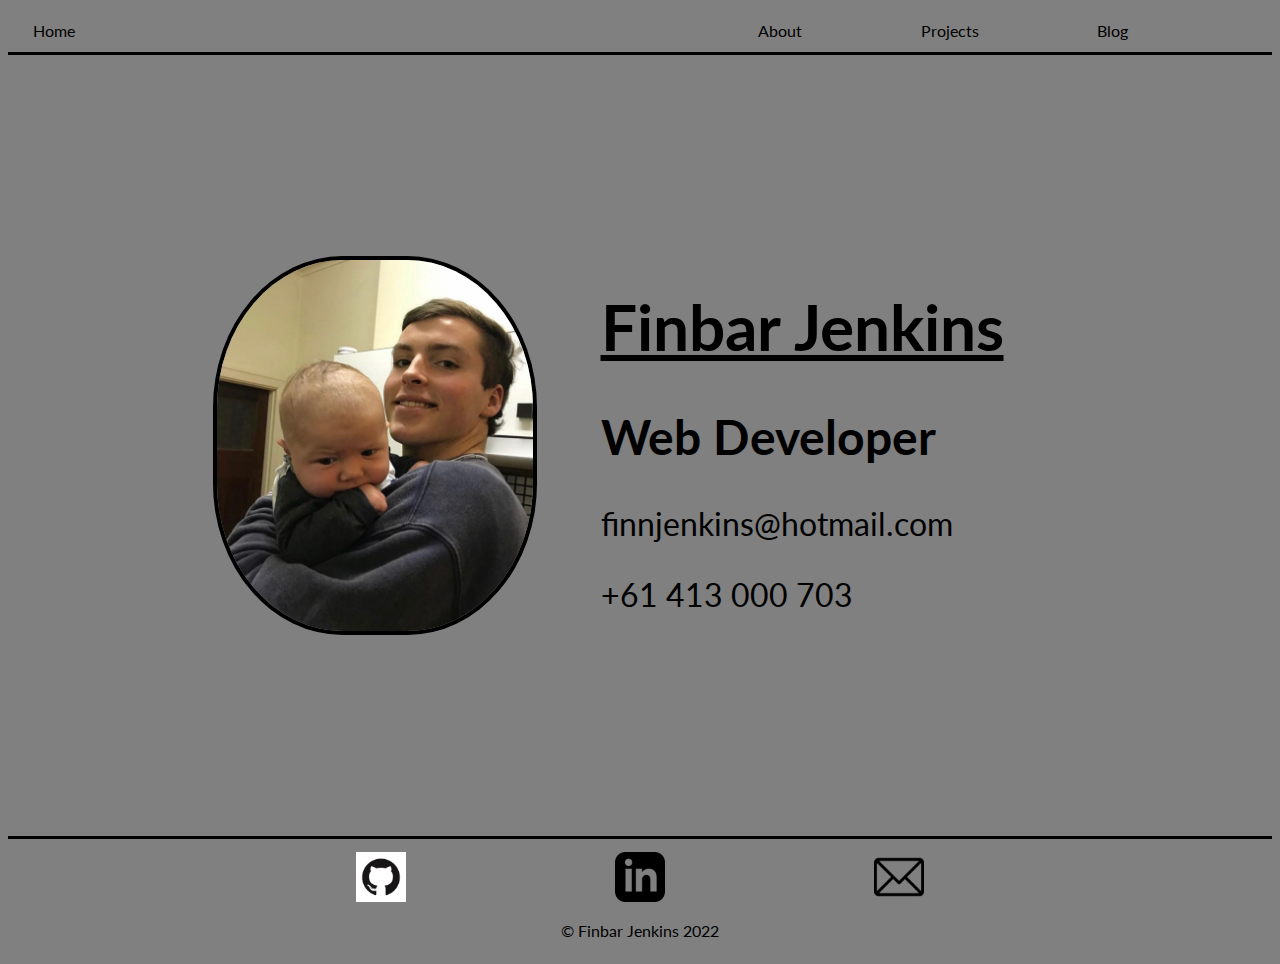
<file: index.html>
<!DOCTYPE html>
<html lang="en">
<head>
    <meta charset="UTF-8">
    <meta http-equiv="X-UA-Compatible" content="IE=edge">
    <meta name="viewport" content="width=device-width, initial-scale=1.0">
    <title>T1A2 Project</title>
    <link rel="stylesheet" href="./styles/index.css">
    <link rel="preconnect" href="https://fonts.googleapis.com">
    <link rel="preconnect" href="https://fonts.gstatic.com" crossorigin>
    <link href="https://fonts.googleapis.com/css2?family=Lato&display=swap" rel="stylesheet">
</head>
<body>  
        <!-- Navigation bar-->
        <nav>
            <a href="index.html">Home</a>
            <div>
                <a href="about.html">About</a>
                <a href="projects.html">Projects</a>
                <a href="blog.html">Blog</a>
            </div>
        </nav>

        <!-- Main section with heading + image -->
        <main>
                <img id="babyjenk" src="photos/babyjenk.jpg" alt="photo of me">
            <section>
                <h1><u>Finbar Jenkins</u></h1>
                <h2>Web Developer</h2>
                <p>finnjenkins@hotmail.com</p>
                <p>+61 413 000 703</p>
            </section>
        </main>
        
        <!-- Footer with socials hyperlinked + Copyright-->
        <footer>
            <div class="socials">
                <a href="https://github.com/finnjenk" target="_blank"><img src="./photos/github.png" alt=""></a>
                <a href="add linkedin" target="_blank"><img src="./photos/linkedin.png" alt=""></a>
                <a href="mailto:finbarjenkins5@gmail.com"><img src="./photos/email.png" alt=""></a>
            </div>
                <p class="footer">&#169; Finbar Jenkins 2022</p>
        </footer>
</div>
</body>
</html>
</file>
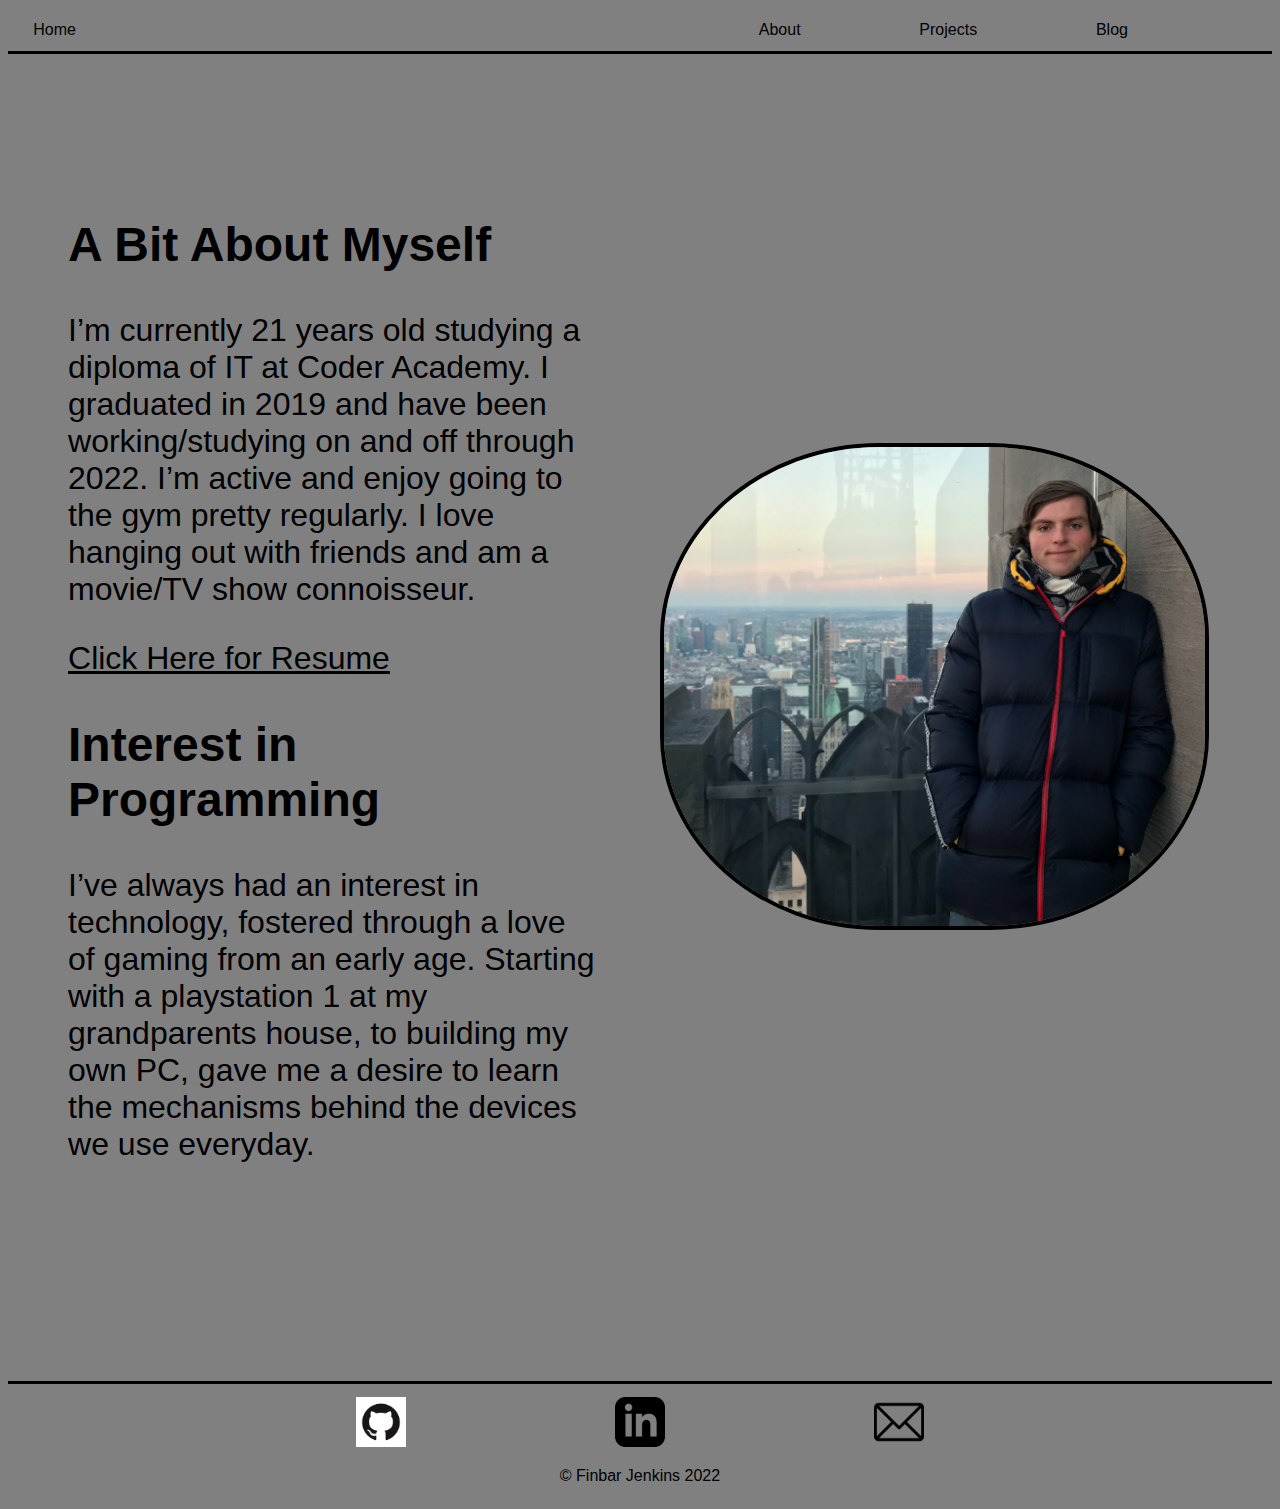
<file: about.html>
<!DOCTYPE html>
<html lang="en">
<head>
    <meta charset="UTF-8">
    <meta http-equiv="X-UA-Compatible" content="IE=edge">
    <meta name="viewport" content="width=device-width, initial-scale=1.0">
    <title>About</title>
    <link rel="stylesheet" href="./styles/about.css">
</head>
<body>
    <!-- Navigation Bar -->
        <nav>
            <a href="index.html">Home</a>
            <div>
                <a href="about.html">About</a>
                <a href="projects.html">Projects</a>
                <a href="blog.html">Blog</a>
            </div>
        </nav>

    <main>
        <!-- Body paragraphs + header and image -->
        <section>
            <h2>A Bit About Myself</h1>
            <p>I’m currently 21 years old studying a diploma of IT at Coder Academy. I graduated in 2019 and have been working/studying on and off through 2022.
                I’m active and enjoy going to the gym pretty regularly. I love hanging out with friends and am a movie/TV show connoisseur.</p>
            <a href="resume_sample_student8ea47e04a8fe67e6b7acff0000376a3b.pdf" target="_blank">Click Here for Resume</a>
            <h2>Interest in Programming</h2>
            <p>I’ve always had an interest in technology, fostered through a love of gaming from an early age. Starting with a playstation 1 at my grandparents house, to building my own PC, gave me a desire to learn the mechanisms behind the devices we use everyday.</p>
        </section>
        <img id="newyork" src="photos/newyorkmate.png" alt="photo of me">
    </main>

    <!-- Footer with socials hyperlinked + Copyright-->
    <footer>
        <div class="socials">
            <a href="https://github.com/finnjenk" target="_blank"><img src="./photos/github.png" alt=""></a>
            <a href="add linkedin" target="_blank"><img src="./photos/linkedin.png" alt=""></a>
            <a href="mailto:finbarjenkins5@gmail.com"><img src="./photos/email.png" alt=""></a>
        </div>
            <p class="footer">&#169; Finbar Jenkins 2022</p>
    </footer>    
</body>
</html>
</file>
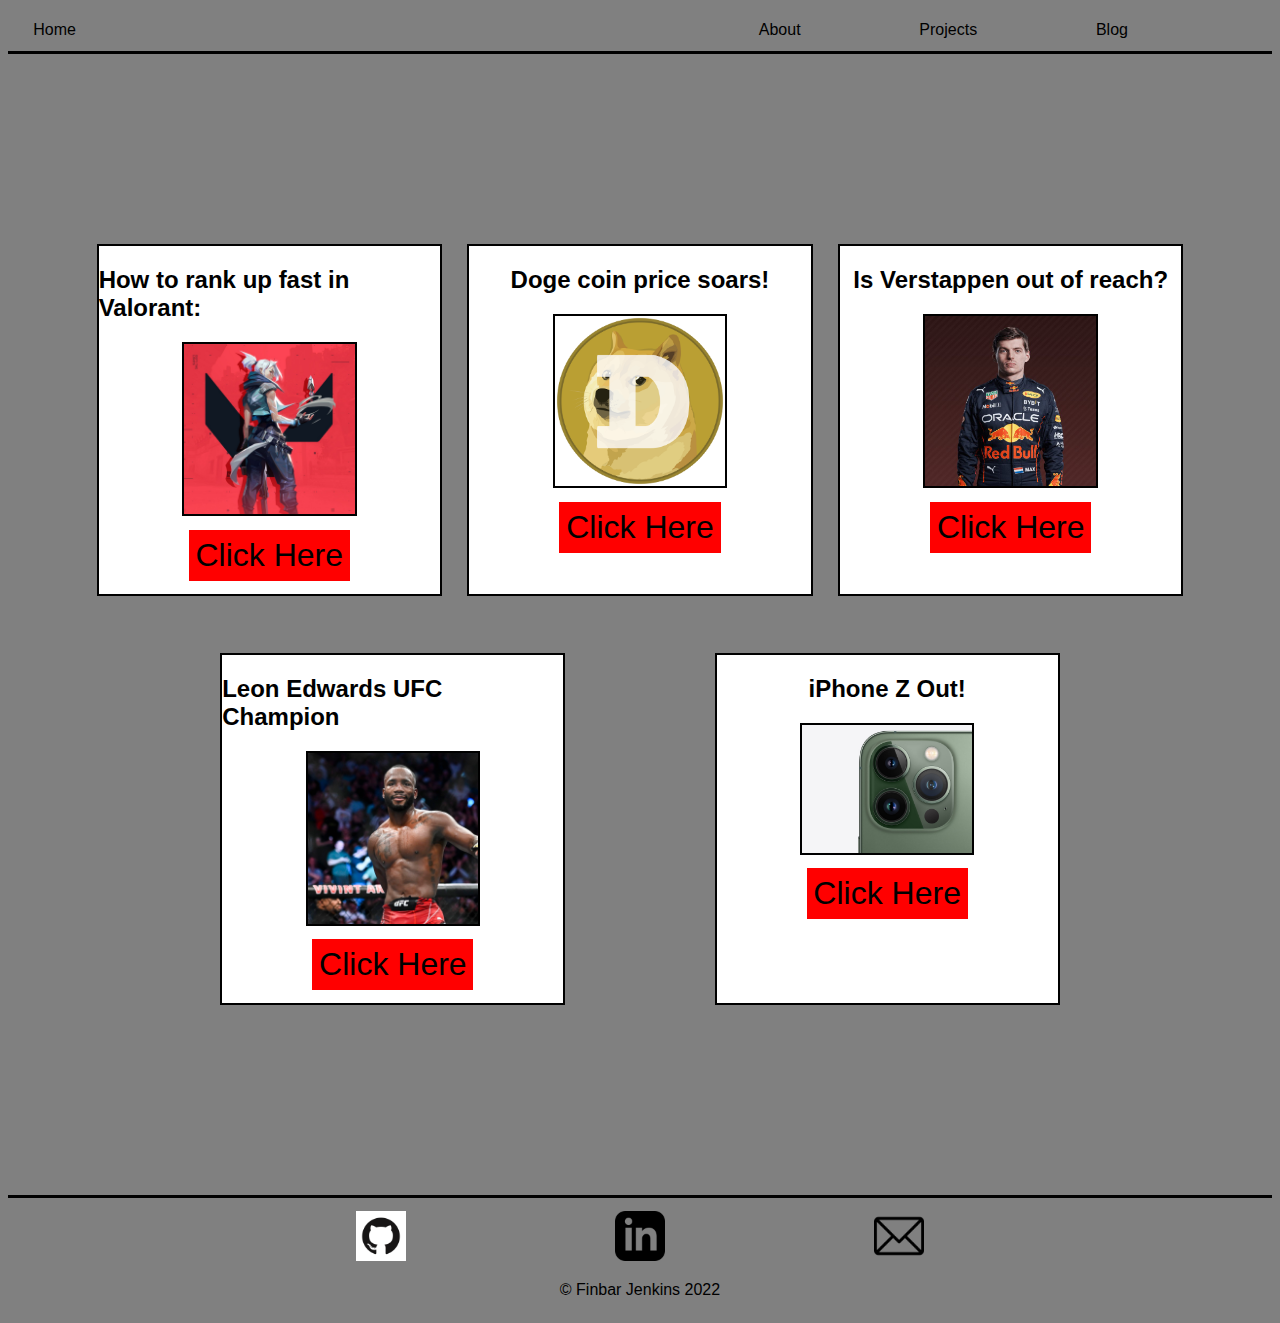
<file: blog.html>
<!DOCTYPE html>
<html lang="en">
<head>
    <meta charset="UTF-8">
    <meta http-equiv="X-UA-Compatible" content="IE=edge">
    <meta name="viewport" content="width=device-width, initial-scale=1.0">
    <title>Blog</title>
    <link rel="stylesheet" href="./styles/blog.css">
</head>
<body>
    <!-- Navigation bar-->
    <nav>
        <a href="index.html">Home</a>
        <div>
            <a href="about.html">About</a>
            <a href="projects.html">Projects</a>
            <a href="blog.html">Blog</a>
        </div>
    </nav>

    <!-- 5 Blog boxes, 1 each article with image inside -->
    <main>
        <section>
            <article>
            <h2>How to rank up fast in Valorant:</h2>
            <img id="" src="photos/valorant jett red.jpeg" alt="">
            <a href="blog1.html">Click Here</a>
            </article>

            <article>
            <h2>Doge coin price soars!</h2>
            <img id="" src="photos/dogecoin logo.png" alt="">
            <a href="blog2.html">Click Here</a>
            </article>

            <article>
            <h2>Is Verstappen out of reach?</h2>
            <img id="" src="photos/verstappen.jpeg" alt="">
            <a href="blog3.html">Click Here</a>
            </article>

            <article>
            <h2>Leon Edwards UFC Champion</h2>
            <img id="" src="photos/leon.jpeg" alt="">
            <a href="blog4.html">Click Here</a>
            </article>

            <article>
            <h2>iPhone Z Out!</h2>
            <img id="" src="photos/iphone Z.jpeg" alt="">
            <a href="blog5.html">Click Here</a>
            </article>
        </section>         
    </main>
    
    <!-- Footer with socials hyperlinked + Copyright-->
    <footer>
        <div class="socials">
            <a href="https://github.com/finnjenk" target="_blank"><img src="./photos/github.png" alt=""></a>
            <a href="add linkedin" target="_blank"><img src="./photos/linkedin.png" alt=""></a>
            <a href="mailto:finbarjenkins5@gmail.com"><img src="./photos/email.png" alt=""></a>
        </div>
        <p class="footer">&#169; Finbar Jenkins 2022</p>
    </footer>
    
</body>
</html>
</file>
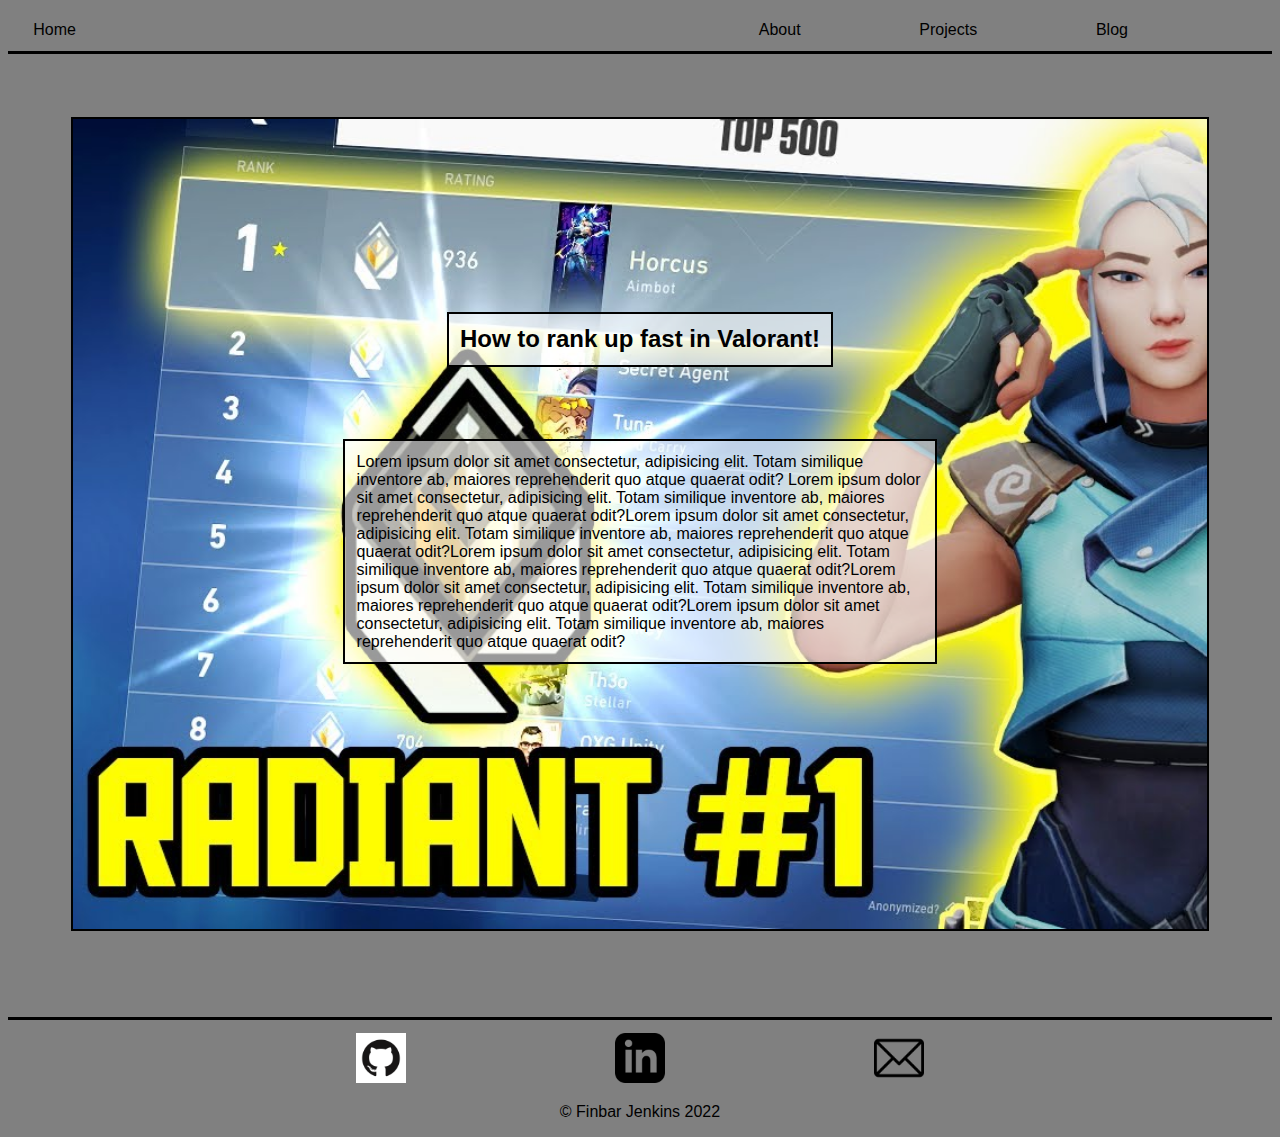
<file: blog1.html>
<!DOCTYPE html>
<html lang="en">
<head>
    <meta charset="UTF-8">
    <meta http-equiv="X-UA-Compatible" content="IE=edge">
    <meta name="viewport" content="width=device-width, initial-scale=1.0">
    <title>About</title>
    <link rel="stylesheet" href="./styles/blog1.css">
</head>
<body>
    <!-- Navigation bar-->
    <nav>
        <a href="index.html">Home</a>
        <div>
            <a href="about.html">About</a>
            <a href="projects.html">Projects</a>
            <a href="blog.html">Blog</a>
        </div>
    </nav>

    <!-- Main section with header and body paragraphs -->
    <main>
        <section>
            <h2>How to rank up fast in Valorant!</h2>
            <p>Lorem ipsum dolor sit amet consectetur, adipisicing elit. Totam similique inventore ab, maiores reprehenderit quo atque quaerat odit? Lorem ipsum dolor sit amet consectetur, adipisicing elit. Totam similique inventore ab, maiores reprehenderit quo atque quaerat odit?Lorem ipsum dolor sit amet consectetur, adipisicing elit. Totam similique inventore ab, maiores reprehenderit quo atque quaerat odit?Lorem ipsum dolor sit amet consectetur, adipisicing elit. Totam similique inventore ab, maiores reprehenderit quo atque quaerat odit?Lorem ipsum dolor sit amet consectetur, adipisicing elit. Totam similique inventore ab, maiores reprehenderit quo atque quaerat odit?Lorem ipsum dolor sit amet consectetur, adipisicing elit. Totam similique inventore ab, maiores reprehenderit quo atque quaerat odit?</p>
        </section> 
    </main>

    <!-- Footer with socials hyperlinked + Copyright-->
    <footer>
        <div class="socials">
            <a href="https://github.com/finnjenk" target="_blank"><img src="./photos/github.png" alt=""></a>
            <a href="add linkedin" target="_blank"><img src="./photos/linkedin.png" alt=""></a>
            <a href="mailto:finbarjenkins5@gmail.com"><img src="./photos/email.png" alt=""></a>
        </div>
            <p class="footer">&#169; Finbar Jenkins 2022</p>
    </footer>  
</body>
</html>
</file>
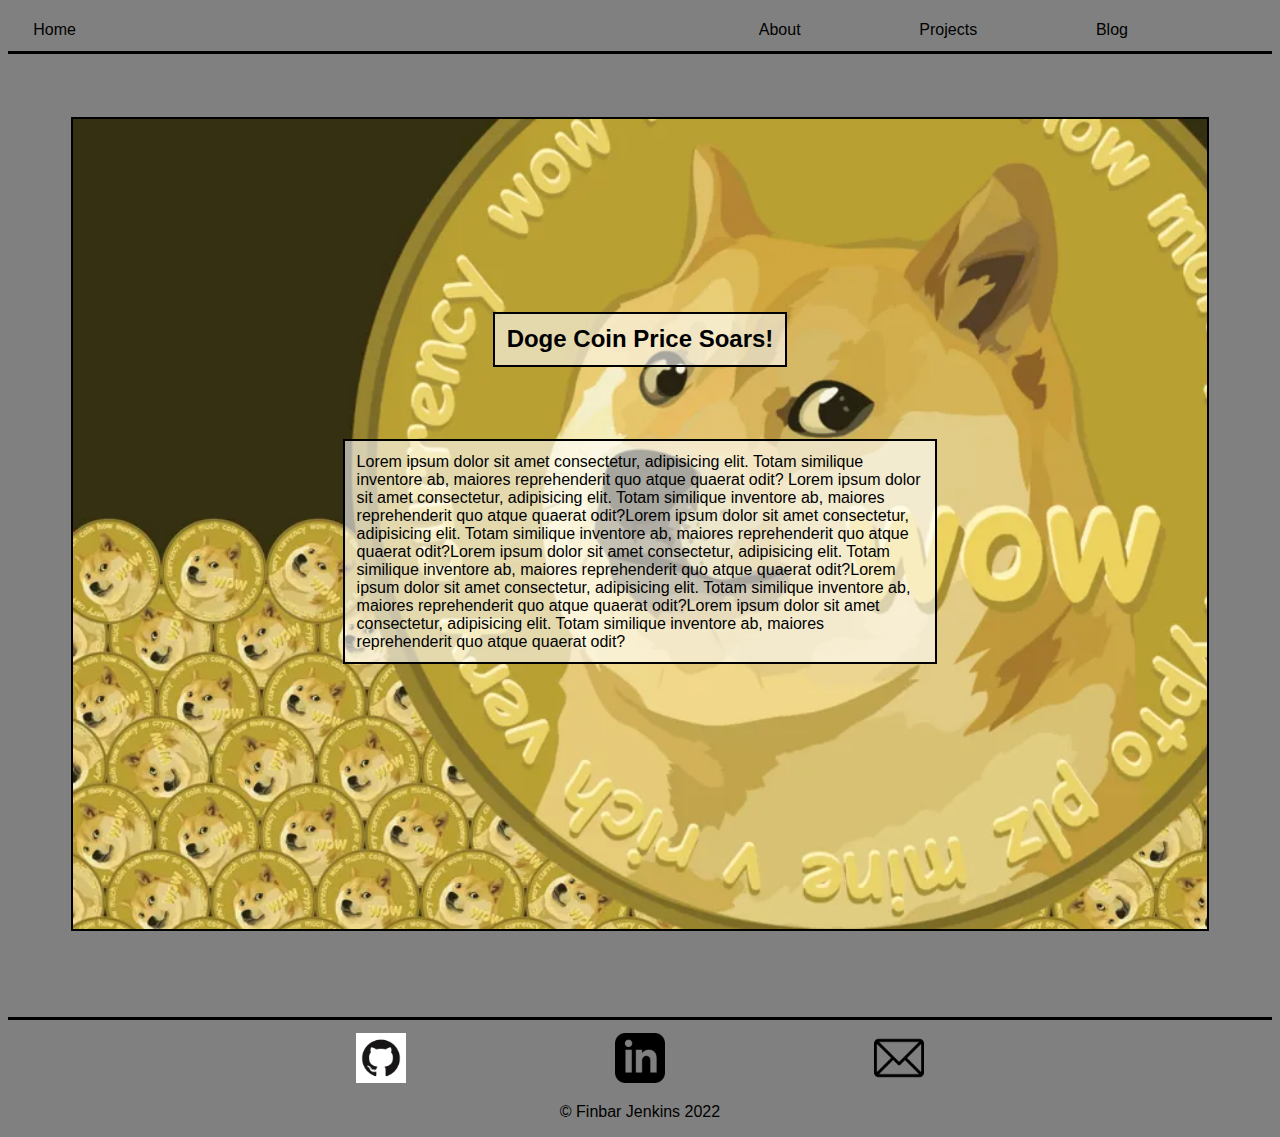
<file: blog2.html>
<!DOCTYPE html>
<html lang="en">
<head>
    <meta charset="UTF-8">
    <meta http-equiv="X-UA-Compatible" content="IE=edge">
    <meta name="viewport" content="width=device-width, initial-scale=1.0">
    <title>About</title>
    <link rel="stylesheet" href="./styles/blog2.css">
</head>
<body>
    <!-- Navigation bar-->
    <nav>
        <a href="index.html">Home</a>
        <div>
            <a href="about.html">About</a>
            <a href="projects.html">Projects</a>
            <a href="blog.html">Blog</a>
        </div>
    </nav>

    <!-- Main section with header and body paragraphs -->
    <main>
        <section>
            <h2>Doge Coin Price Soars!</h2>
            <p>Lorem ipsum dolor sit amet consectetur, adipisicing elit. Totam similique inventore ab, maiores reprehenderit quo atque quaerat odit? Lorem ipsum dolor sit amet consectetur, adipisicing elit. Totam similique inventore ab, maiores reprehenderit quo atque quaerat odit?Lorem ipsum dolor sit amet consectetur, adipisicing elit. Totam similique inventore ab, maiores reprehenderit quo atque quaerat odit?Lorem ipsum dolor sit amet consectetur, adipisicing elit. Totam similique inventore ab, maiores reprehenderit quo atque quaerat odit?Lorem ipsum dolor sit amet consectetur, adipisicing elit. Totam similique inventore ab, maiores reprehenderit quo atque quaerat odit?Lorem ipsum dolor sit amet consectetur, adipisicing elit. Totam similique inventore ab, maiores reprehenderit quo atque quaerat odit?</p>
        </section>
    </main>

    <!-- Footer with socials hyperlinked + Copyright-->
    <footer>
        <div class="socials">
            <a href="https://github.com/finnjenk" target="_blank"><img src="./photos/github.png" alt=""></a>
            <a href="add linkedin" target="_blank"><img src="./photos/linkedin.png" alt=""></a>
            <a href="mailto:finbarjenkins5@gmail.com"><img src="./photos/email.png" alt=""></a>
        </div>
            <p class="footer">&#169; Finbar Jenkins 2022</p>
    </footer>    
</body>
</html>
</file>
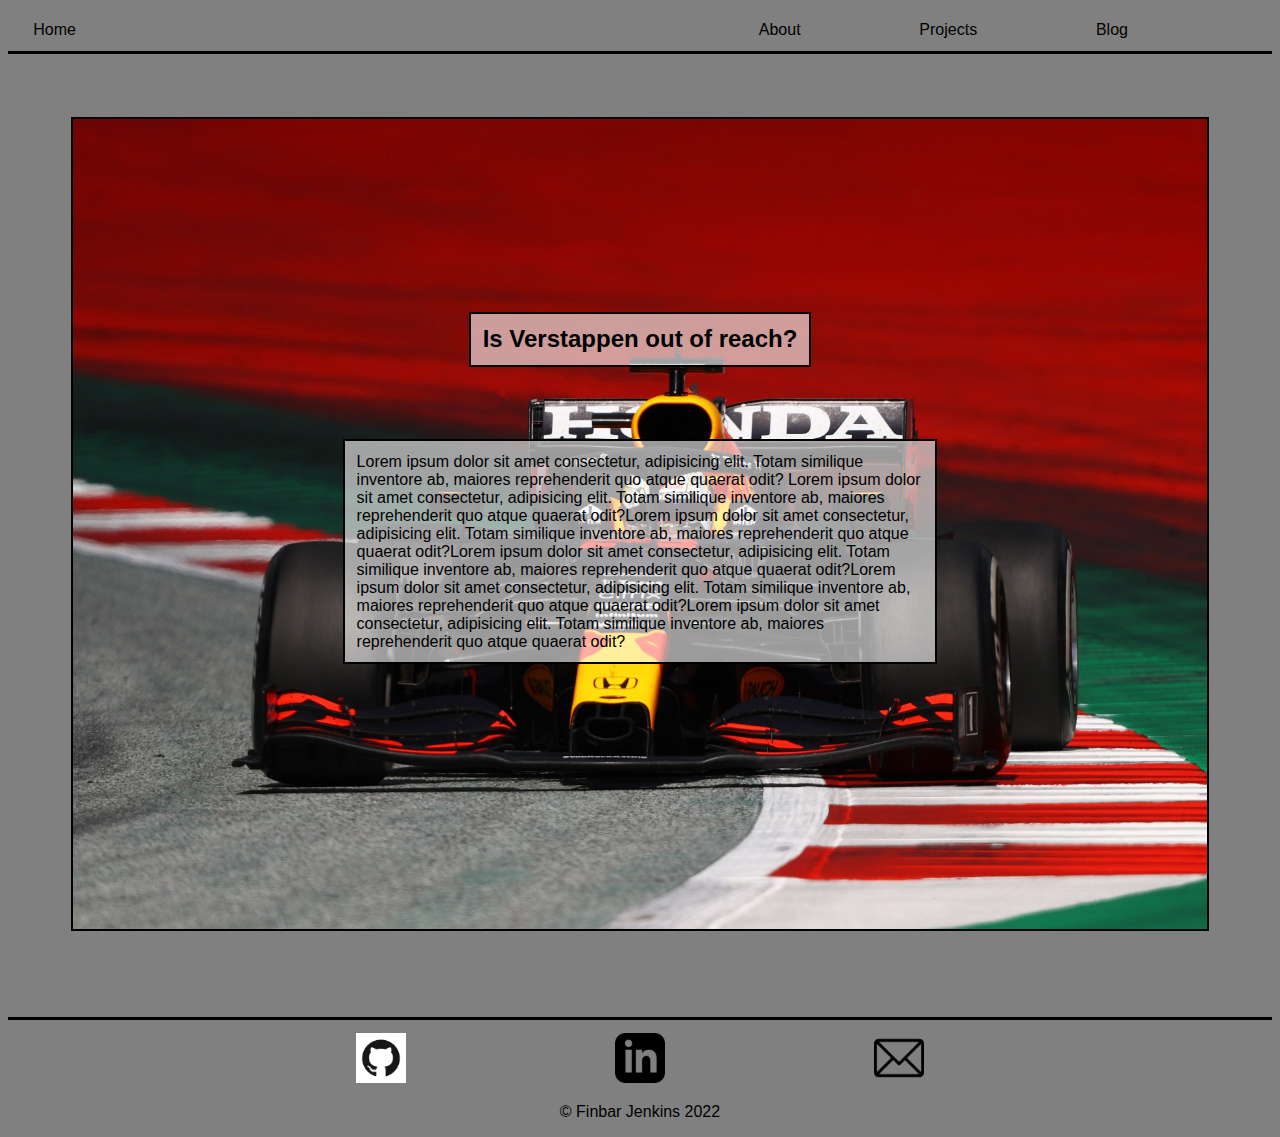
<file: blog3.html>
<!DOCTYPE html>
<html lang="en">
<head>
    <meta charset="UTF-8">
    <meta http-equiv="X-UA-Compatible" content="IE=edge">
    <meta name="viewport" content="width=device-width, initial-scale=1.0">
    <title>About</title>
    <link rel="stylesheet" href="./styles/blog3.css">
</head>
<body>
    <!-- Navigation bar-->
    <nav>
        <a href="index.html">Home</a>
        <div>
            <a href="about.html">About</a>
            <a href="projects.html">Projects</a>
            <a href="blog.html">Blog</a>
        </div>
    </nav>
    <!-- Main section with header and body paragraphs -->
    <main>
        <section>
            <h2>Is Verstappen out of reach?</h2>
            <p>Lorem ipsum dolor sit amet consectetur, adipisicing elit. Totam similique inventore ab, maiores reprehenderit quo atque quaerat odit? Lorem ipsum dolor sit amet consectetur, adipisicing elit. Totam similique inventore ab, maiores reprehenderit quo atque quaerat odit?Lorem ipsum dolor sit amet consectetur, adipisicing elit. Totam similique inventore ab, maiores reprehenderit quo atque quaerat odit?Lorem ipsum dolor sit amet consectetur, adipisicing elit. Totam similique inventore ab, maiores reprehenderit quo atque quaerat odit?Lorem ipsum dolor sit amet consectetur, adipisicing elit. Totam similique inventore ab, maiores reprehenderit quo atque quaerat odit?Lorem ipsum dolor sit amet consectetur, adipisicing elit. Totam similique inventore ab, maiores reprehenderit quo atque quaerat odit?</p>
        </section>
    </main>
    
    <!-- Footer with socials hyperlinked + Copyright-->
    <footer>
        <div class="socials">
            <a href="https://github.com/finnjenk" target="_blank"><img src="./photos/github.png" alt=""></a>
            <a href="add linkedin" target="_blank"><img src="./photos/linkedin.png" alt=""></a>
            <a href="mailto:finbarjenkins5@gmail.com"><img src="./photos/email.png" alt=""></a>
        </div>
            <p class="footer">&#169; Finbar Jenkins 2022</p>
    </footer>    
</body>
</html>
</file>
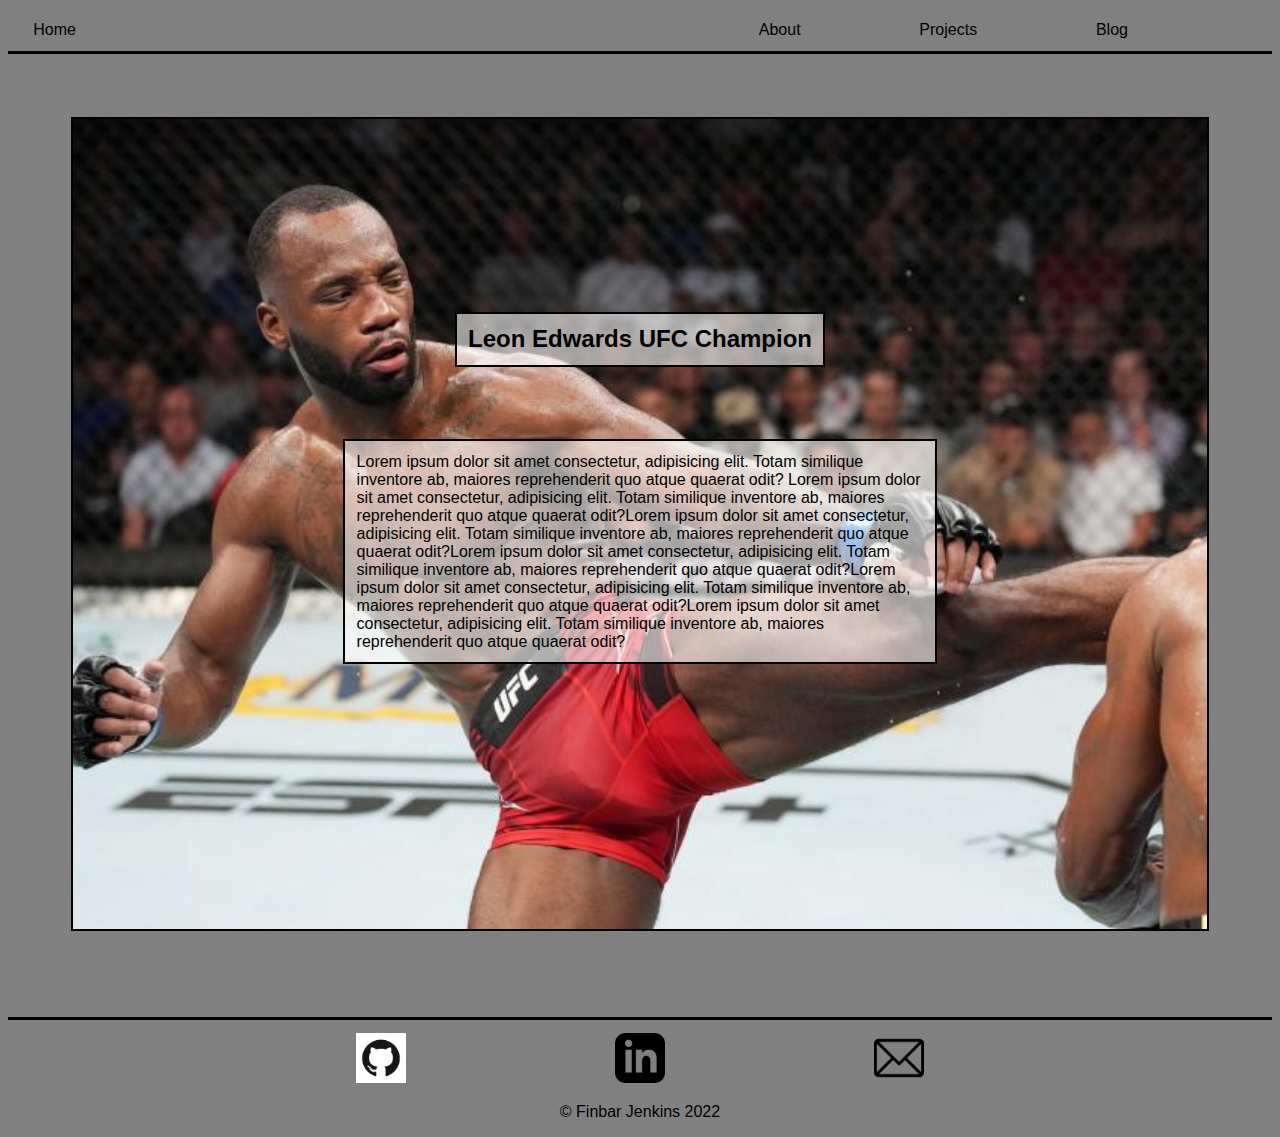
<file: blog4.html>
<!DOCTYPE html>
<html lang="en">
<head>
    <meta charset="UTF-8">
    <meta http-equiv="X-UA-Compatible" content="IE=edge">
    <meta name="viewport" content="width=device-width, initial-scale=1.0">
    <title>About</title>
    <link rel="stylesheet" href="./styles/blog4.css">
</head>
<body>
    <!-- Navigation bar-->
    <nav>
        <a href="index.html">Home</a>
        <div>
            <a href="about.html">About</a>
            <a href="projects.html">Projects</a>
            <a href="blog.html">Blog</a>
        </div>
    </nav>

    <!-- Main section with header and body paragraphs -->
    <main>
        <section>
            <h2>Leon Edwards UFC Champion</h2>
            <p>Lorem ipsum dolor sit amet consectetur, adipisicing elit. Totam similique inventore ab, maiores reprehenderit quo atque quaerat odit? Lorem ipsum dolor sit amet consectetur, adipisicing elit. Totam similique inventore ab, maiores reprehenderit quo atque quaerat odit?Lorem ipsum dolor sit amet consectetur, adipisicing elit. Totam similique inventore ab, maiores reprehenderit quo atque quaerat odit?Lorem ipsum dolor sit amet consectetur, adipisicing elit. Totam similique inventore ab, maiores reprehenderit quo atque quaerat odit?Lorem ipsum dolor sit amet consectetur, adipisicing elit. Totam similique inventore ab, maiores reprehenderit quo atque quaerat odit?Lorem ipsum dolor sit amet consectetur, adipisicing elit. Totam similique inventore ab, maiores reprehenderit quo atque quaerat odit?</p>
        </section>
    </main>
    
    <!-- Footer with socials hyperlinked + Copyright-->
    <footer>
        <div class="socials">
            <a href="https://github.com/finnjenk" target="_blank"><img src="./photos/github.png" alt=""></a>
            <a href="add linkedin" target="_blank"><img src="./photos/linkedin.png" alt=""></a>
            <a href="mailto:finbarjenkins5@gmail.com"><img src="./photos/email.png" alt=""></a>
        </div>
        <p class="footer">&#169; Finbar Jenkins 2022</p>
    </footer>    
</body>
</html>
</file>
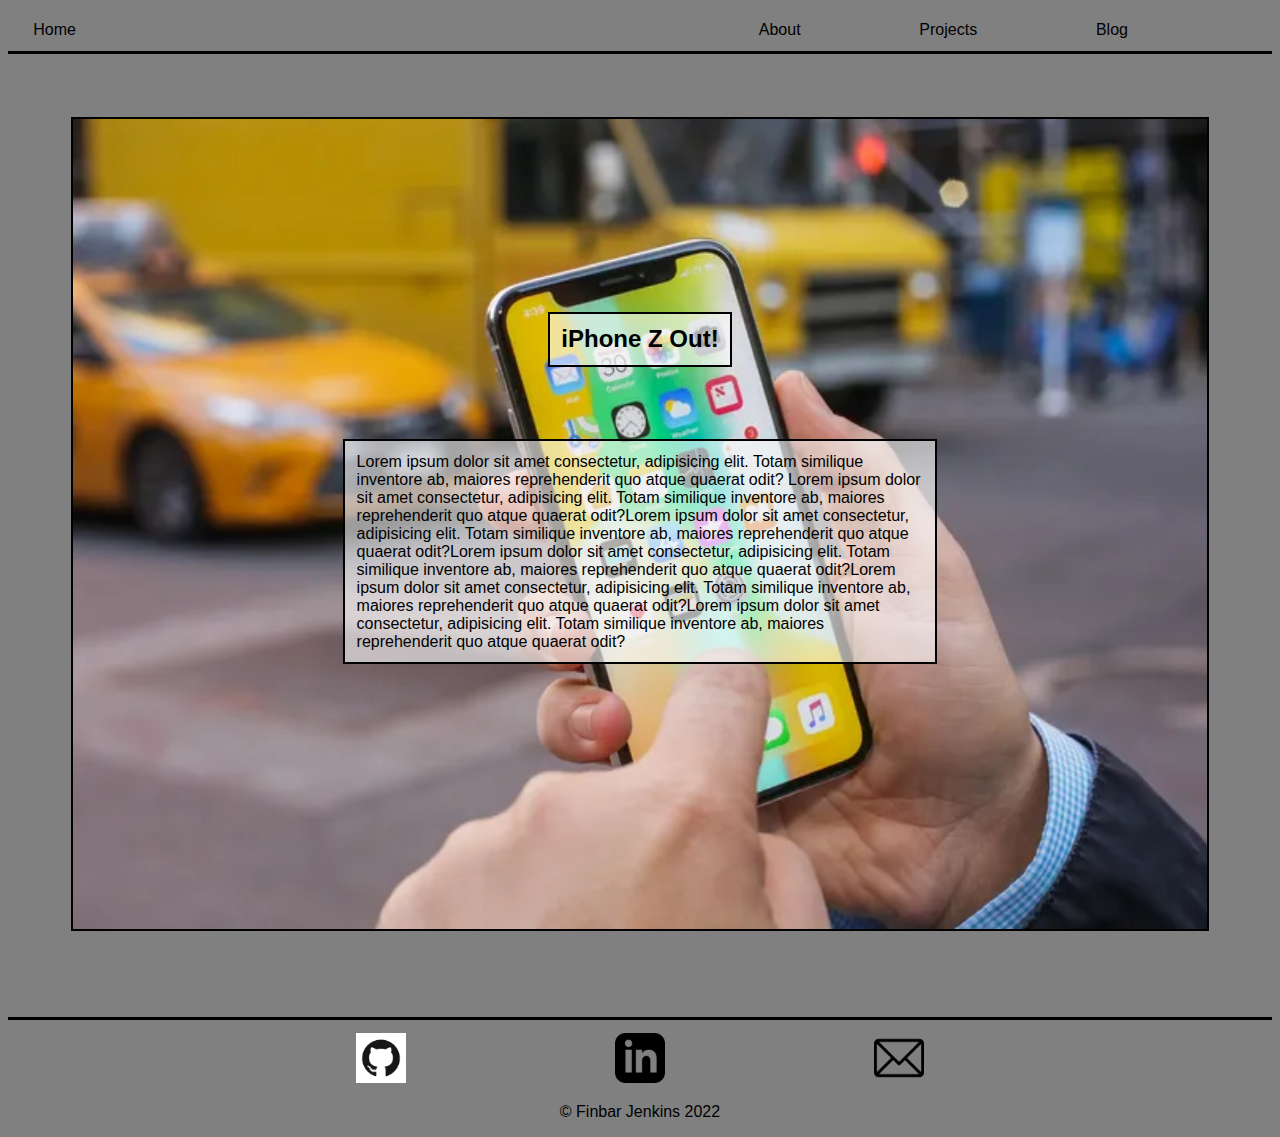
<file: blog5.html>
<!DOCTYPE html>
<html lang="en">
<head>
    <meta charset="UTF-8">
    <meta http-equiv="X-UA-Compatible" content="IE=edge">
    <meta name="viewport" content="width=device-width, initial-scale=1.0">
    <title>About</title>
    <link rel="stylesheet" href="./styles/blog5.css">
</head>
<body>
    <!-- Navigation bar-->
    <nav>
        <a href="index.html">Home</a>
        <div>
            <a href="about.html">About</a>
            <a href="projects.html">Projects</a>
            <a href="blog.html">Blog</a>
        </div>
    </nav>

    <!-- Main section with header and body paragraphs -->
    <main>
        <section>
            <h2>iPhone Z Out!</h2>
            <p>Lorem ipsum dolor sit amet consectetur, adipisicing elit. Totam similique inventore ab, maiores reprehenderit quo atque quaerat odit? Lorem ipsum dolor sit amet consectetur, adipisicing elit. Totam similique inventore ab, maiores reprehenderit quo atque quaerat odit?Lorem ipsum dolor sit amet consectetur, adipisicing elit. Totam similique inventore ab, maiores reprehenderit quo atque quaerat odit?Lorem ipsum dolor sit amet consectetur, adipisicing elit. Totam similique inventore ab, maiores reprehenderit quo atque quaerat odit?Lorem ipsum dolor sit amet consectetur, adipisicing elit. Totam similique inventore ab, maiores reprehenderit quo atque quaerat odit?Lorem ipsum dolor sit amet consectetur, adipisicing elit. Totam similique inventore ab, maiores reprehenderit quo atque quaerat odit?</p>
        </section>
    </main>
    
    <!-- Footer with socials hyperlinked + Copyright-->
    <footer>
        <div class="socials">
            <a href="https://github.com/finnjenk" target="_blank"><img src="./photos/github.png" alt=""></a>
            <a href="add linkedin" target="_blank"><img src="./photos/linkedin.png" alt=""></a>
            <a href="mailto:finbarjenkins5@gmail.com"><img src="./photos/email.png" alt=""></a>
        </div>
            <p class="footer">&#169; Finbar Jenkins 2022</p>
    </footer>    
</body>
</html>
</file>
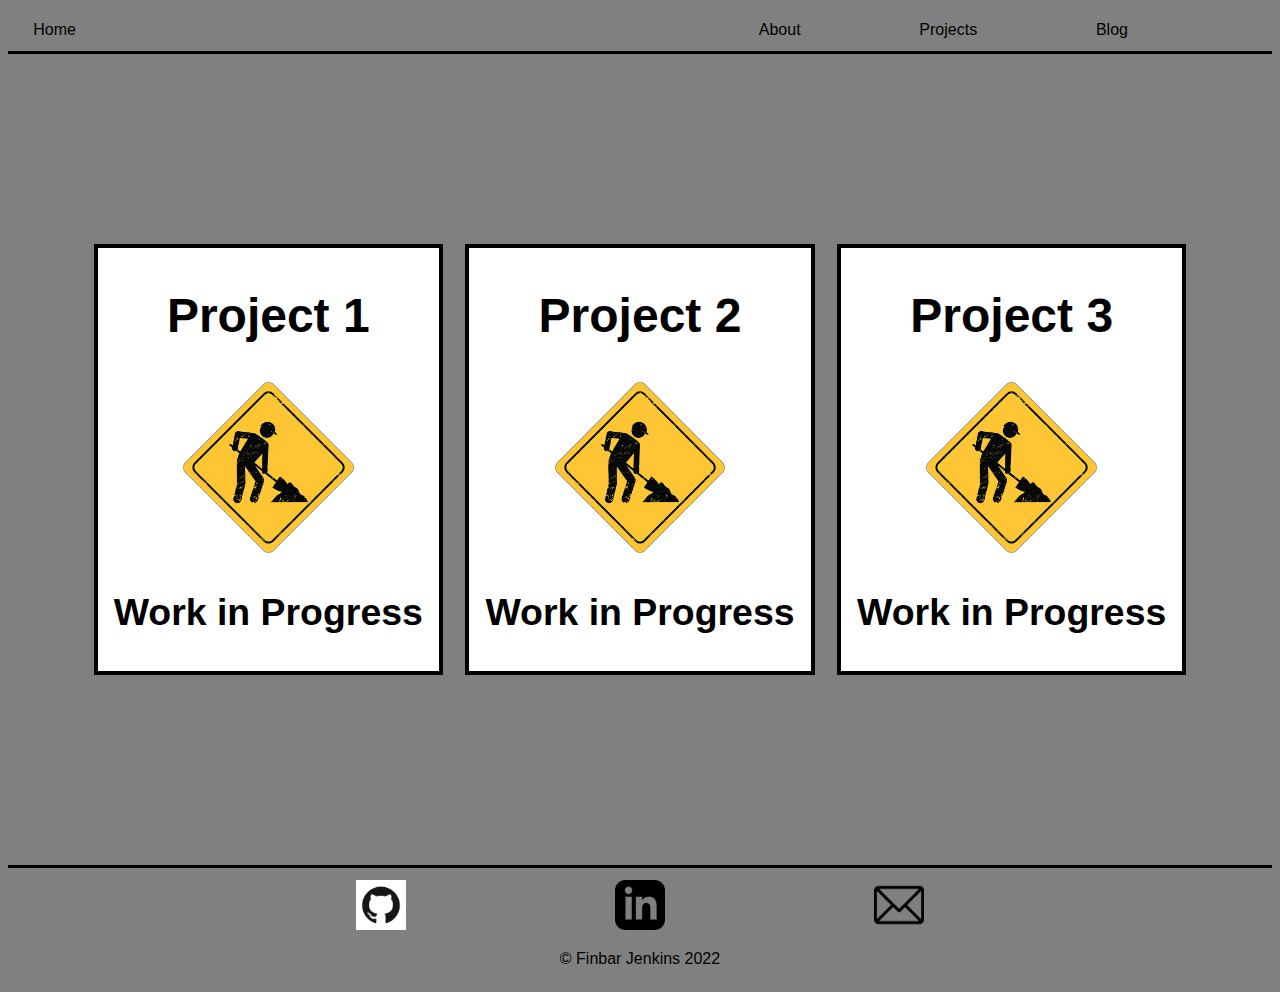
<file: projects.html>
<!DOCTYPE html>
<html lang="en">
<head>
    <meta charset="UTF-8">
    <meta http-equiv="X-UA-Compatible" content="IE=edge">
    <meta name="viewport" content="width=device-width, initial-scale=1.0">
    <title>Projects</title>
    <link rel="stylesheet" href="./styles/projects.css">
</head>
<body>
    <!-- Navigation bar-->
    <nav>
        <a href="index.html">Home</a>
        <div>
            <a href="about.html">About</a>
            <a href="projects.html">Projects</a>
            <a href="blog.html">Blog</a>
        </div>
    </nav>

    <!-- Project 1,2,3 Boxes with images inside-->
    <main>       
            <section>
                <article>
                    <h2>Project 1</h2>
                    <img id="htmllogo" src="photos/construction.jpeg" alt="working">
                    <h3>Work in Progress</3>
                </article>
                <article>
                    <h2>Project 2</h2>
                    <img id="construction" src="photos/construction.jpeg" alt="working">
                    <h3>Work in Progress</h3>
                </article>
                <article>
                    <h2>Project 3</h2>
                    <img id="construction" src="photos/construction.jpeg" alt="working">
                    <h3>Work in Progress</h3>
                </article>
            </section> 
    </main>
    
    <!-- Footer with socials hyperlinked + Copyright-->
    <footer>
        <div class="socials">
            <a href="https://github.com/finnjenk" target="_blank"><img src="./photos/github.png" alt=""></a>
            <a href="add linkedin" target="_blank"><img src="./photos/linkedin.png" alt=""></a>
            <a href="mailto:finbarjenkins5@gmail.com"><img src="./photos/email.png" alt=""></a>
        </div>
        <p class="footer">&#169; Finbar Jenkins 2022</p>
    </footer>    
</body>
</html>
</file>
<file: styles/index.css>
/* Navigation Bar Layout */
nav {
    display: flex;
    justify-content: space-between;
    flex: 1 auto;
    border-bottom: solid;
    padding-top: 1%;
    padding-bottom: 1%;
    padding-left: 2%;
    padding-right: 2%;
}

a {
    text-decoration: none;
    color: black;
}

/* Red highlight when hovering over navigation options */
a:hover {
color: red;
}

/* 'About', 'Projects' and 'Blog' Layout/Spacing */
nav div {
    display: flex;
    width: 50%;
    justify-content: space-evenly;
}

/* Webpage ackground colour and font */
body {
    font-family: 'Lato', sans-serif;
    background-color: grey;
}

/* Main heading and text sizing */
main {
font-size: 2rem;
display: flex;
justify-content: center;
align-items: center;
padding-top: 10%;
padding-bottom: 10%;
}

/* Spacing between image and heading */
section {
margin: 5%;
}

#babyjenk {
display: flex;
justify-content: center;
border: 4px solid black;
width: 25%;
border-radius: 40%;
}

/* Spacing of social media icons */
.socials {
display: flex;
flex-direction: row;
justify-content: center;
justify-content: space-between;
width: 45%;
}

/* Sizing of social media icons */
.socials img {
width: 50px;
height: 50px;
}

/* Footer border + positioning of social media icons and copyright*/
footer {
display: flex;
flex-direction: column;
border-top: solid;
padding-top: 1%;
align-items: center;
}

/* Responsiveness for tablets */
@media only screen and (max-width: 700px) {
    main {
        font-size: 1.5rem;
        }
        #babyjenk {
            width: 35%;
}
}

/* Responsiveness for mobile devices */
@media only screen and (max-width: 500px) {
    #babyjenk {
        border: 2px solid black;
        width: 35%;
        }
    main {
        flex-direction: column;
        }
}
</file>
<file: styles/about.css>
/* Navigation Bar Layout */
nav {
    display: flex;
    justify-content: space-between;
    flex: 1 auto;
    border-bottom: solid;
    padding-top: 1%;
    padding-bottom: 1%;
    padding-left: 2%;
    padding-right: 2%;
}

a {
    text-decoration: none;
    color: black;
}

/* Red highlight when hovering over navigation options */
a:hover {
    color: red;
    /* font-size: 1.2rem; */
}

/* 'About', 'Projects' and 'Blog' Layout/Spacing */
nav div {
    display: flex;
    width: 50%;
    justify-content: space-evenly;
}

/* Underline on resume hyperlink */
section a {
    text-decoration: underline;
}

/* Webpage ackground colour and font */
body {
    font-family: 'Lato', sans-serif;
    background-color: grey;
}

/* Heading and text sizing + body paragraph */
main {
    font-size: 2rem;
    display: flex;
    justify-content: center;
    padding-top: 5%;
    padding-bottom: 10%;
    align-items: center;
    margin-right: 5%;
}

section {
    margin: 5%;
}

/* Image next to body */
#newyork {
    display: flex;
    border: 4px solid black;
    width: 45%;
    border-radius: 40%;
}

/* Spacing of social media icons */
.socials {
    display: flex;
    flex-direction: row;
    justify-content: center;
    justify-content: space-between;
    width: 45%;
}

/* Sizing of social media icons */
.socials img {
    width: 50px;
    height: 50px;
}
 
/* Footer border + positioning of social media icons and copyright*/
footer {
    display: flex;
    flex-direction: column;
    border-top: solid;
    padding-top: 1%;
    align-items: center;
    /* margin-bottom: auto; */
}

/* Responsiveness for tablets */
@media only screen and (max-width: 850px) {
    main {
        font-size: 1.5rem;
        flex-direction: column;
    }
    #newyork {
        border: 3px solid black;
        width: 65%;
        order: -1;
    }
}

/* Responsiveness for mobile devices */
@media only screen and (max-width: 500px) { 
    main {
        font-size: 1rem;
    }
    #newyork {
        border: 2px solid black;
    }
}
</file>
<file: styles/blog.css>
/* Navigation Bar Layout */
nav {
    display: flex;
    justify-content: space-between;
    flex: 1 auto;
    border-bottom: solid;
    padding-top: 1%;
    padding-bottom: 1%;
    padding-left: 2%;
    padding-right: 2%;
}

a {
    text-decoration: none;
    color: black;
}

/* Red highlight when hovering over navigation options */
a:hover {
    color: red;
    /* font-size: 1.2rem; */
}

/* 'About', 'Projects' and 'Blog' Layout/Spacing */
nav div {
    display: flex;
    width: 50%;
    justify-content: space-evenly;
}

/* Webpage ackground colour and font */
body {
    font-family: 'Lato', sans-serif;
    background-color: grey;
}

/* Font sizing main body + padding */
main {
    font-size: 2rem;
    /* display: flex; */
    /* justify-content: center; */
    padding-top: 10%;
    padding-bottom: 10%;
}

/* Blog images sizing + borders */
article img {
    /* height: 50%; */
    width: 50%;
    border: 2px solid black;
}

/* Blog boxes background + spacing */
article {
    width: 30%;
    border: 2px solid black;
    display: flex;
    flex-direction: column;
    align-items: center;
    background: white;
}


article h2 {
    font-size: 1.5rem;
}

/* Blog hyperlink decoration + spacing */
article a {
    background: red;
    margin-top: 4%;
    padding: 2%;
    margin-bottom: 4%;
}

/* Blog hyperlink hover styles */
article a:hover {
color: white;
}
 /* Spacing for UFC + iPhone from other blogs */
article:nth-child(4) {
    margin-top: 5%;
}

article:nth-child(5) {
    margin-top: 5%;
}

/* Blogs positioning */
section {
    margin: 5%;
    display: flex;
    flex-wrap: wrap;
    justify-content: space-evenly;
}

/* Spacing of social media icons */
.socials {
    display: flex;
    flex-direction: row;
    justify-content: center;
    justify-content: space-between;
    width: 45%;
}

/* Sizing of social media icons */
.socials img {
    width: 50px;
    height: 50px;
}

/* Footer border + positioning of social media icons and copyright*/
footer {
    display: flex;
    flex-direction: column;
    border-top: solid;
    padding-top: 1%;
    align-items: center;
}

/* Responsiveness for tablets */
@media only screen and (max-width: 850px) {

    article {
        width: 70%;
        border: 2px solid black;
    }
    article h2 {
        font-size: 1rem;
    }
    article:nth-child(4) {
        margin-top: 0;
    }
    
    article:nth-child(5) {
        margin-top: 0;
    }
    section {
        font-size: 1rem;
        margin: 5%;
        display: flex;
        flex-direction: column;
        flex-wrap: wrap;
        align-items: center;
        justify-content: space-evenly;
    }
}

/* Responsiveness for mobile devices */
@media only screen and (max-width: 500px) {
    article {
        width: 80%;
        border: 2px solid black;
    }
    section {
        display: flex;
        flex-wrap: wrap;
    }
}
</file>
<file: styles/blog1.css>
/* Navigation Bar Layout */
nav {
    display: flex;
    justify-content: space-between;
    flex: 1 auto;
    border-bottom: solid;
    padding-top: 1%;
    padding-bottom: 1%;
    padding-left: 2%;
    padding-right: 2%;
}

a {
    text-decoration: none;
    color: black;
}

/* Red highlight when hovering over navigation options */
a:hover {
    color: red;
    /* font-size: 1.2rem; */
}

/* 'About', 'Projects' and 'Blog' Layout/Spacing */
nav div {
    display: flex;
    width: 50%;
    justify-content: space-evenly;
}

/* Webpage ackground colour and font */
body {
    font-family: 'Lato', sans-serif;
    background-color: grey;
    height: 100vh;
}

/* Background Jett image sizing + scale */
section {
    background: url("../photos/radiant.jpeg");
    height: 90%;
    background-size: cover;
    display: flex;
    justify-content: center;
    align-items: center;
    flex-direction: column;
    border: 2px solid black;
    margin: 5%;
}

/* Heading sizing + background opacity */
section h2 {
    margin-top: -5%;
    margin-bottom: 5%;
    background: rgba(255, 255, 255, 0.6);
    padding: 1%;
    border: 2px solid black;
}

/* Paragraph sizing + background opacity */
section p {
    width: 50%;
    background: rgba(255, 255, 255, 0.6);
    padding: 1%;
    border: 2px solid black;
}

main {
    height: 100%;
}

/* Spacing of social media icons */
.socials {
    display: flex;
    flex-direction: row;
    justify-content: center;
    justify-content: space-between;
    width: 45%;
}

/* Sizing of social media icons */
.socials img {
    width: 50px;
    height: 50px;
}

/* Footer border + positioning of social media icons and copyright*/
footer {
    display: flex;
    flex-direction: column;
    border-top: solid;
    padding-top: 1%;
    align-items: center;
}

/* Responsiveness for tablets */
@media only screen and (max-width: 1000px) {
    section {
        background-position: center;
    }
}

/* Responsiveness for mobile devices */
@media only screen and (max-width: 600px) {
section h2 {
    font-size: 1rem;
}
section p {
    font-size: .8rem;
}
}
</file>
<file: styles/blog2.css>
/* Navigation Bar Layout */
nav {
    display: flex;
    justify-content: space-between;
    flex: 1 auto;
    border-bottom: solid;
    padding-top: 1%;
    padding-bottom: 1%;
    padding-left: 2%;
    padding-right: 2%;
}

a {
    text-decoration: none;
    color: black;
}

/* Red highlight when hovering over navigation options */
a:hover {
    color: red;
    /* font-size: 1.2rem; */
}

/* 'About', 'Projects' and 'Blog' Layout/Spacing */
nav div {
    display: flex;
    width: 50%;
    justify-content: space-evenly;
}

/* Webpage ackground colour and font */
body {
    font-family: 'Lato', sans-serif;
    background-color: grey;
    height: 100vh;
}

/* Background doge image sizing + scale */
section {
    margin: 5%;
    background: url("../photos/dogebrother.webp");
    height: 90%;
    background-size: cover;
    display: flex;
    justify-content: center;
    align-items: center;
    flex-direction: column;
    border: 2px solid black;
    margin: 5%;
}

/* Heading sizing + background opacity */
section h2 {
    margin-top: -5%;
    margin-bottom: 5%;
    background: rgba(255, 255, 255, 0.6);
    padding: 1%;
    border: 2px solid black;
}

/* Paragraph sizing + background opacity */
section p {
    width: 50%;
    background: rgba(255, 255, 255, 0.6);
    padding: 1%;
    border: 2px solid black;
}

main {
    height: 100%;
}

/* Spacing of social media icons */
.socials {
    display: flex;
    flex-direction: row;
    justify-content: center;
    justify-content: space-between;
    width: 45%;
}

/* Sizing of social media icons */
.socials img {
    width: 50px;
    height: 50px;
}

/* Footer border + positioning of social media icons and copyright*/
footer {
    display: flex;
    flex-direction: column;
    border-top: solid;
    padding-top: 1%;
    align-items: center;
}

/* Responsiveness for tablets */
@media only screen and (max-width: 1000px) {
    section {
        background-position: center;
    }
}

/* Responsiveness for mobile devices */
@media only screen and (max-width: 600px) {
    section h2 {
        font-size: 1rem;
    }
    section p {
        font-size: .8rem;
    }
    }
</file>
<file: styles/blog3.css>
/* Navigation Bar Layout */
nav {
    display: flex;
    justify-content: space-between;
    flex: 1 auto;
    border-bottom: solid;
    padding-top: 1%;
    padding-bottom: 1%;
    padding-left: 2%;
    padding-right: 2%;
}

a {
    text-decoration: none;
    color: black;
}

/* Red highlight when hovering over navigation options */
a:hover {
    color: red;
    /* font-size: 1.2rem; */
}

/* 'About', 'Projects' and 'Blog' Layout/Spacing */
nav div {
    display: flex;
    width: 50%;
    justify-content: space-evenly;
}

/* Webpage ackground colour and font */
body {
    font-family: 'Lato', sans-serif;
    background-color: grey;
    height: 100vh;
}

/* Background verstappen image sizing + scale */
section {
    background: url("../photos/verstappen\ driving.jpeg");
    height: 90%;
    background-size: cover;
    display: flex;
    justify-content: center;
    align-items: center;
    flex-direction: column;
    border: 2px solid black;
    margin: 5%;
}

/* Heading sizing + background opacity */
section h2 {
    margin-top: -5%;
    margin-bottom: 5%;
    background: rgba(255, 255, 255, 0.6);
    padding: 1%;
    border: 2px solid black;
}

/* Paragraph sizing + background opacity */
section p {
    width: 50%;
    background: rgba(255, 255, 255, 0.6);
    padding: 1%;
    border: 2px solid black;
}

main {
    height: 100%;
}

/* Spacing of social media icons */
.socials {
    display: flex;
    flex-direction: row;
    justify-content: center;
    justify-content: space-between;
    width: 45%;
}

/* Sizing of social media icons */
.socials img {
    width: 50px;
    height: 50px;
}

/* Footer border + positioning of social media icons and copyright*/
footer {
    display: flex;
    flex-direction: column;
    border-top: solid;
    padding-top: 1%;
    align-items: center;
}

/* Responsiveness for tablets */
@media only screen and (max-width: 1000px) {
    section {
        background-position: center;
    }
}

/* Responsiveness for mobile devices */
@media only screen and (max-width: 600px) {
    section h2 {
        font-size: 1rem;
    }
    section p {
        font-size: .8rem;
    }
    }
</file>
<file: styles/blog4.css>
/* Navigation Bar Layout */
nav {
    display: flex;
    justify-content: space-between;
    flex: 1 auto;
    border-bottom: solid;
    padding-top: 1%;
    padding-bottom: 1%;
    padding-left: 2%;
    padding-right: 2%;
}

a {
    text-decoration: none;
    color: black;
}

/* Red highlight when hovering over navigation options */
a:hover {
    color: red;
    /* font-size: 1.2rem; */
}

/* 'About', 'Projects' and 'Blog' Layout/Spacing */
nav div {
    display: flex;
    width: 50%;
    justify-content: space-evenly;
}

/* Webpage background colour and font */
body {
    font-family: 'Lato', sans-serif;
    background-color: grey;
    height: 100vh;
}

/* Background verstappen image sizing + scale */
section {
    background: url("../photos/leon\ ko.jpeg");
    height: 90%;
    background-size: cover;
    display: flex;
    justify-content: center;
    align-items: center;
    flex-direction: column;
    border: 2px solid black;
    margin: 5%;
}

/* Heading sizing + background opacity */
section h2 {
    margin-top: -5%;
    margin-bottom: 5%;
    background: rgba(255, 255, 255, 0.6);
    padding: 1%;
    border: 2px solid black;
}

/* Paragraph sizing + background opacity */
section p {
    width: 50%;
    background: rgba(255, 255, 255, 0.6);
    padding: 1%;
    border: 2px solid black;
}

main {
    height: 100%;
}

/* Spacing of social media icons */
.socials {
    display: flex;
    flex-direction: row;
    justify-content: center;
    justify-content: space-between;
    width: 45%;
}

/* Sizing of social media icons */
.socials img {
    width: 50px;
    height: 50px;
}

/* Footer border + positioning of social media icons and copyright*/
footer {
    display: flex;
    flex-direction: column;
    border-top: solid;
    padding-top: 1%;
    align-items: center;
}

/* Responsiveness for tablets */
@media only screen and (max-width: 1000px) {
    section {
        background-position: center;
    }
}

/* Responsiveness for mobile devices */
@media only screen and (max-width: 600px) {
    section h2 {
        font-size: 1rem;
    }
    section p {
        font-size: .8rem;
    }
    }
</file>
<file: styles/blog5.css>
/* Navigation Bar Layout */
nav {
    display: flex;
    justify-content: space-between;
    flex: 1 auto;
    border-bottom: solid;
    padding-top: 1%;
    padding-bottom: 1%;
    padding-left: 2%;
    padding-right: 2%;
}

a {
    text-decoration: none;
    color: black;
}

/* Red highlight when hovering over navigation options */
a:hover {
    color: red;
    /* font-size: 1.2rem; */
}

/* 'About', 'Projects' and 'Blog' Layout/Spacing */
nav div {
    display: flex;
    width: 50%;
    justify-content: space-evenly;
}

/* Webpage background colour and font */
body {
    font-family: 'Lato', sans-serif;
    background-color: grey;
    height: 100vh;
}

/* Background verstappen image sizing + scale */
section {
    background: url("../photos/iphone\ hand.webp");
    height: 90%;
    background-size: cover;
    display: flex;
    justify-content: center;
    align-items: center;
    flex-direction: column;
    border: 2px solid black;
    margin: 5%;
}

/* Heading sizing + background opacity */
section h2 {
    margin-top: -5%;
    margin-bottom: 5%;
    background: rgba(255, 255, 255, 0.6);
    padding: 1%;
    border: 2px solid black;
}

/* Paragraph sizing + background opacity */
section p {
    width: 50%;
    background: rgba(255, 255, 255, 0.6);
    padding: 1%;
    border: 2px solid black;
}

main {
    height: 100%;
}

/* Spacing of social media icons */
.socials {
    display: flex;
    flex-direction: row;
    justify-content: center;
    justify-content: space-between;
    width: 45%;
}

/* Sizing of social media icons */
.socials img {
    width: 50px;
    height: 50px;
}

/* Footer border + positioning of social media icons and copyright*/
footer {
    display: flex;
    flex-direction: column;
    border-top: solid;
    padding-top: 1%;
    align-items: center;
}

/* Responsiveness for tablets */
@media only screen and (max-width: 1000px) {
    section {
        background-position: center;
    }
}

/* Responsiveness for mobile devices */
@media only screen and (max-width: 600px) {
    section h2 {
        font-size: 1rem;
    }
    section p {
        font-size: .8rem;
    }
    }
</file>
<file: styles/projects.css>
/* Navigation Bar Layout */
nav {
    display: flex;
    justify-content: space-between;
    flex: 1 auto;
    border-bottom: solid;
    padding-top: 1%;
    padding-bottom: 1%;
    padding-left: 2%;
    padding-right: 2%;
}

a {
    text-decoration: none;
    color: black;
}

/* Red highlight when hovering over navigation options */
a:hover {
    color: red;
    /* font-size: 1.2rem; */
}

/* 'About', 'Projects' and 'Blog' Layout/Spacing */
nav div {
    display: flex;
    width: 50%;
    justify-content: space-evenly;
}

/* Webpage ackground colour and font */
body {
    font-family: 'Lato', sans-serif;
    background-color: grey;
}

/* Font sizing main body + padding */
main {
    font-size: 2rem;
    padding-top: 10%;
    padding-bottom: 10%;
}

/* Projext boxes spacing + background */
article {
display: flex;
width: 30%;
flex-direction: column;
background: white;
border: 4px solid black;
align-items: center;
}

/* Project 1,2,3 image sizing */
article img {
width: 50%;
border-radius: 20%;
}

/* Boxes layout */
section {
    display: flex;
    margin: 5%;
    justify-content: space-evenly;
}

/* Spacing of social media icons */
.socials {
    display: flex;
    flex-direction: row;
    justify-content: center;
    justify-content: space-between;
    width: 45%;
}

/* Sizing of social media icons */
.socials img {
    width: 50px;
    height: 50px;
}

/* Footer border + positioning of social media icons and copyright*/
footer {
    display: flex;
    flex-direction: column;
    border-top: solid;
    padding-top: 1%;
    align-items: center;
}

/* Responsiveness for tablets */
@media only screen and (max-width: 850px) {
    article {
        width: 70%;
        border: 4px solid black;
        }
    section {
        flex-direction: column;
        align-items: center;
    }
}

/* Responsiveness for mobile devices */
@media only screen and (max-width: 520px) {
    article {
        width: 90%;
        border: 2px solid black;
        align-items: center;
        }
        main {
            font-size: 1rem;
        }
}
</file>
